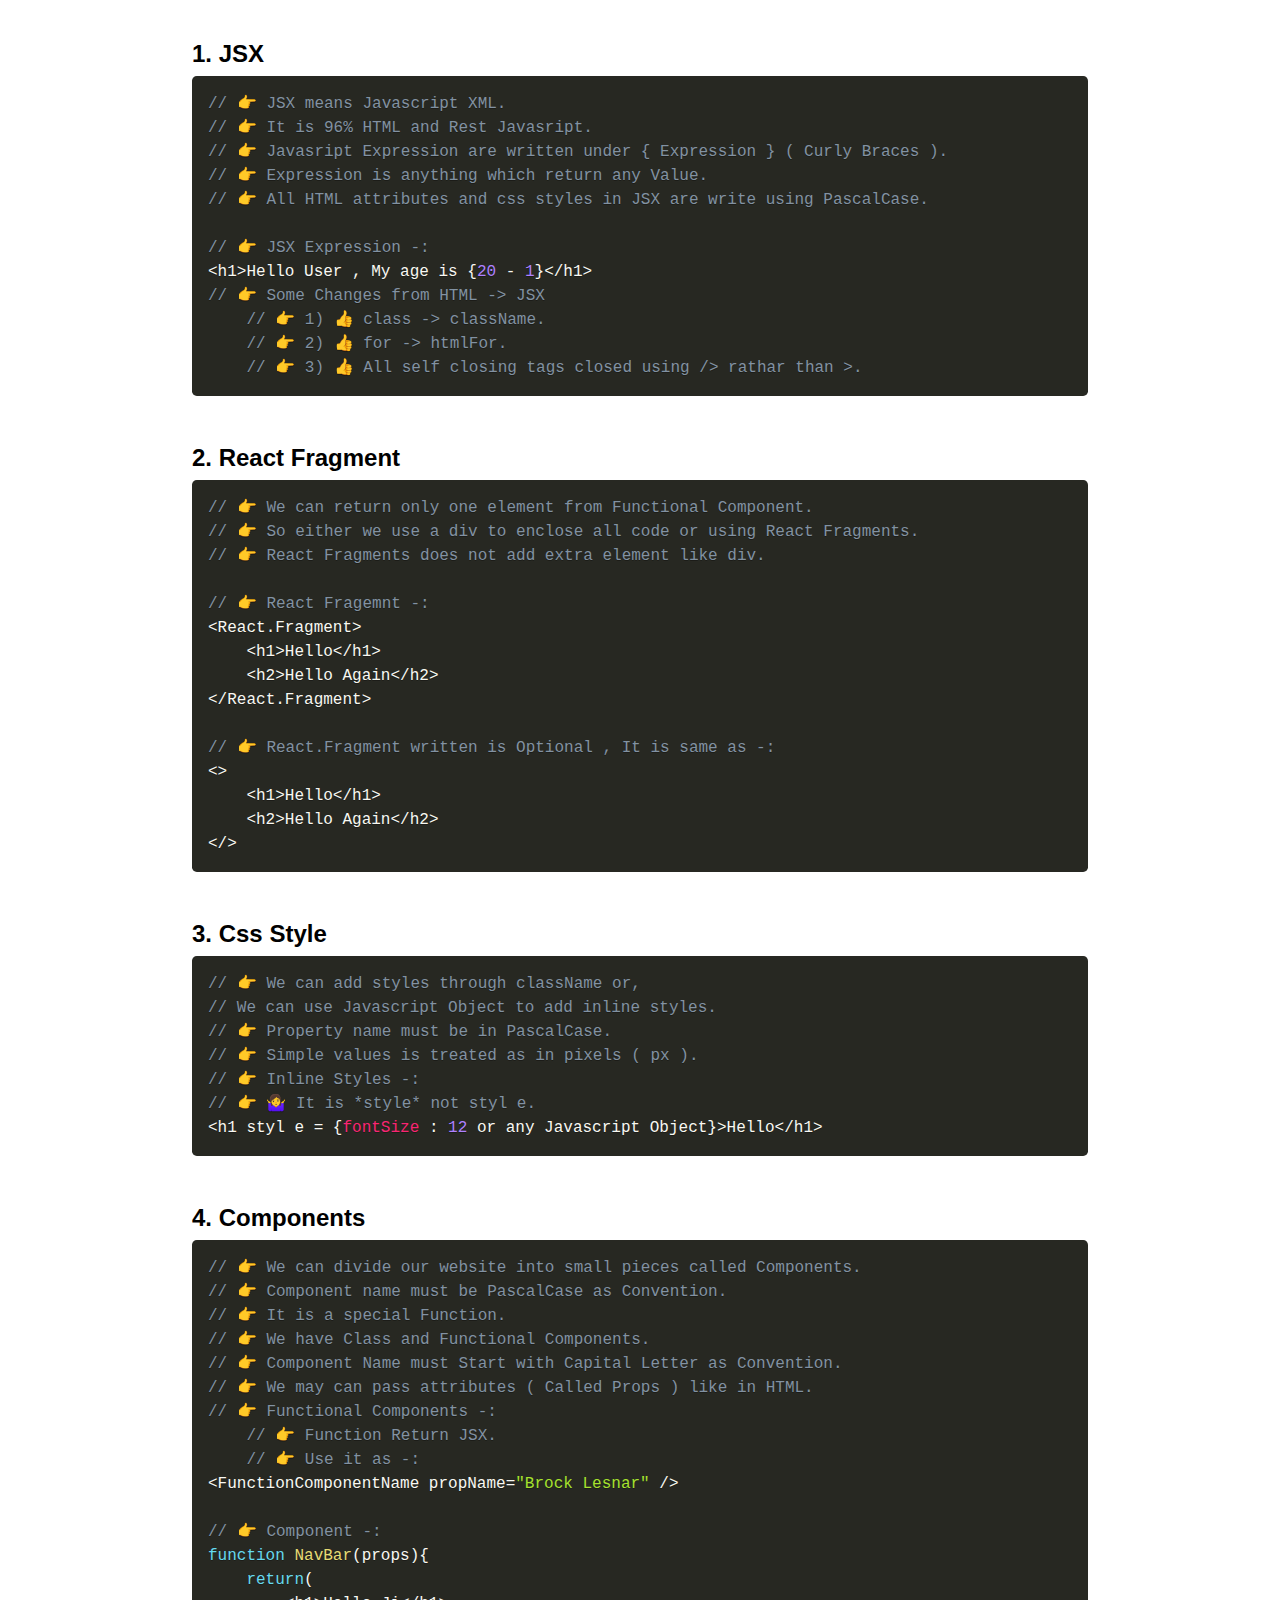
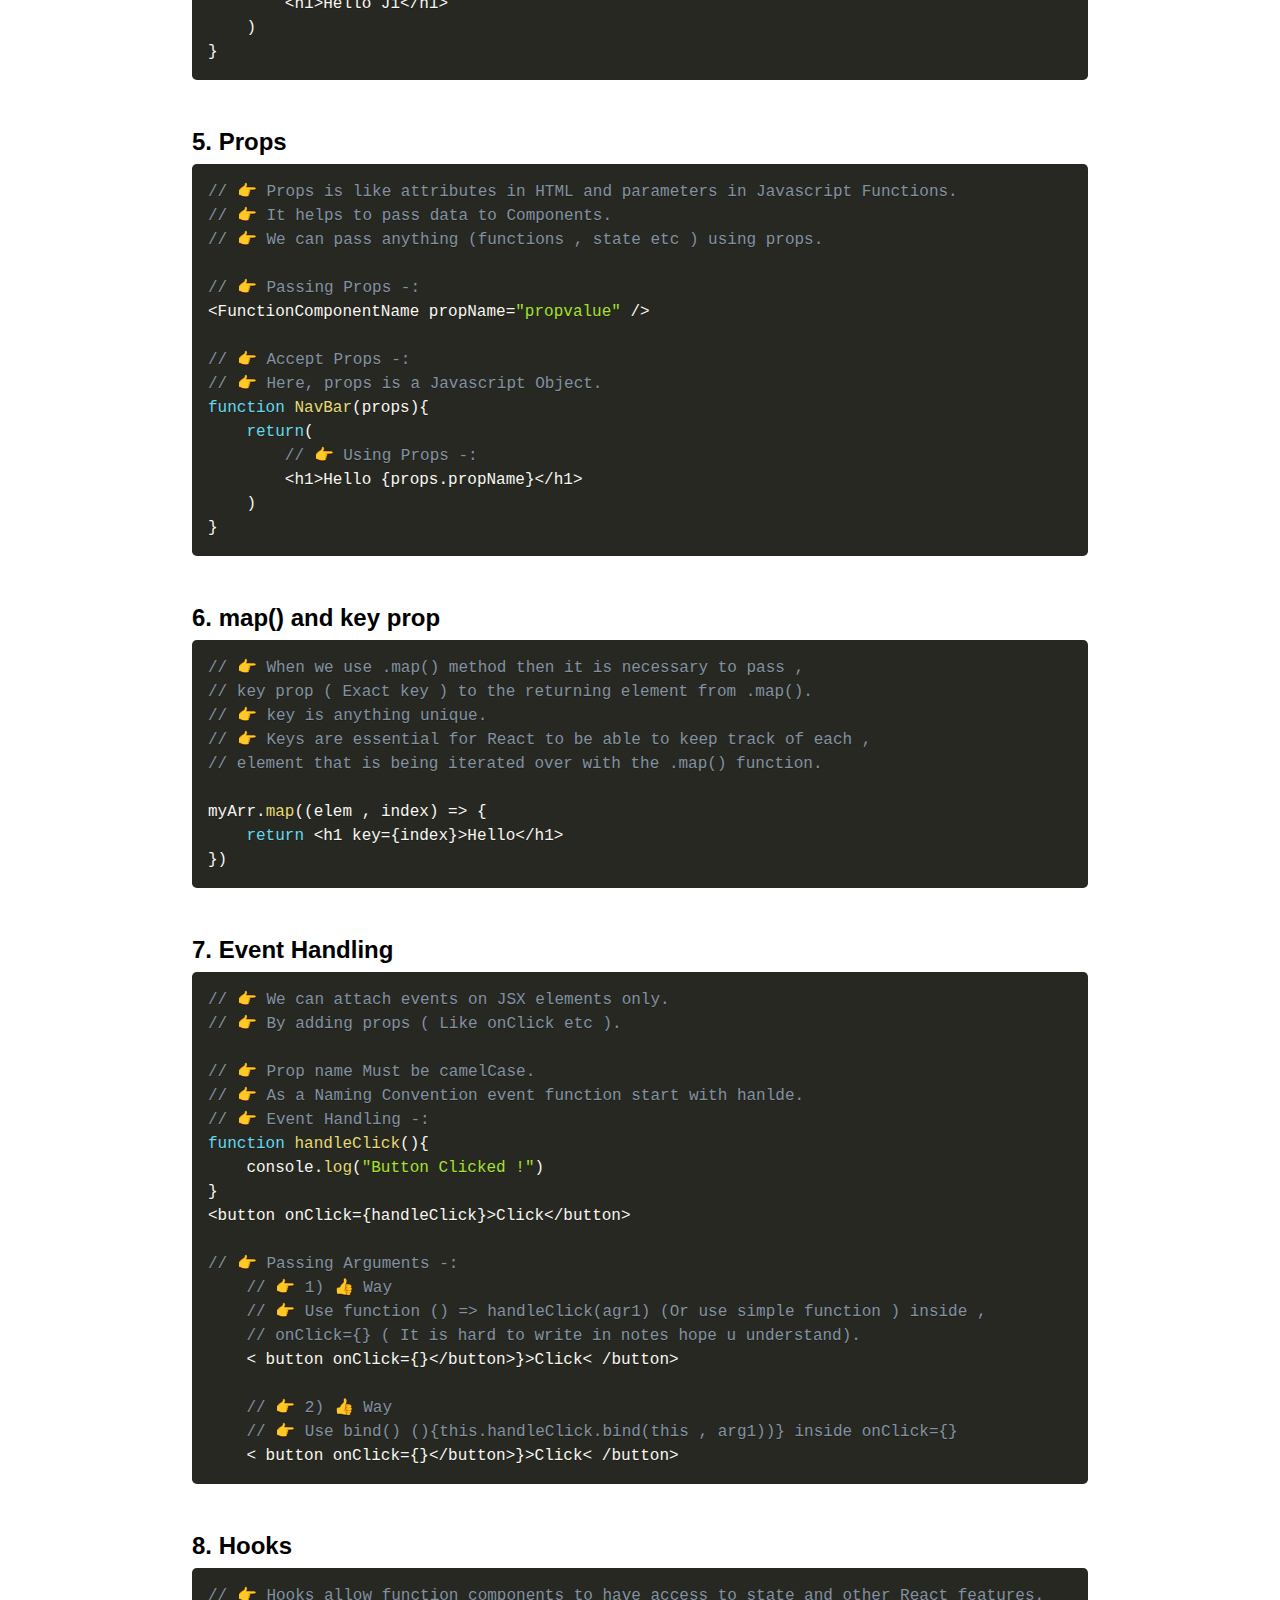
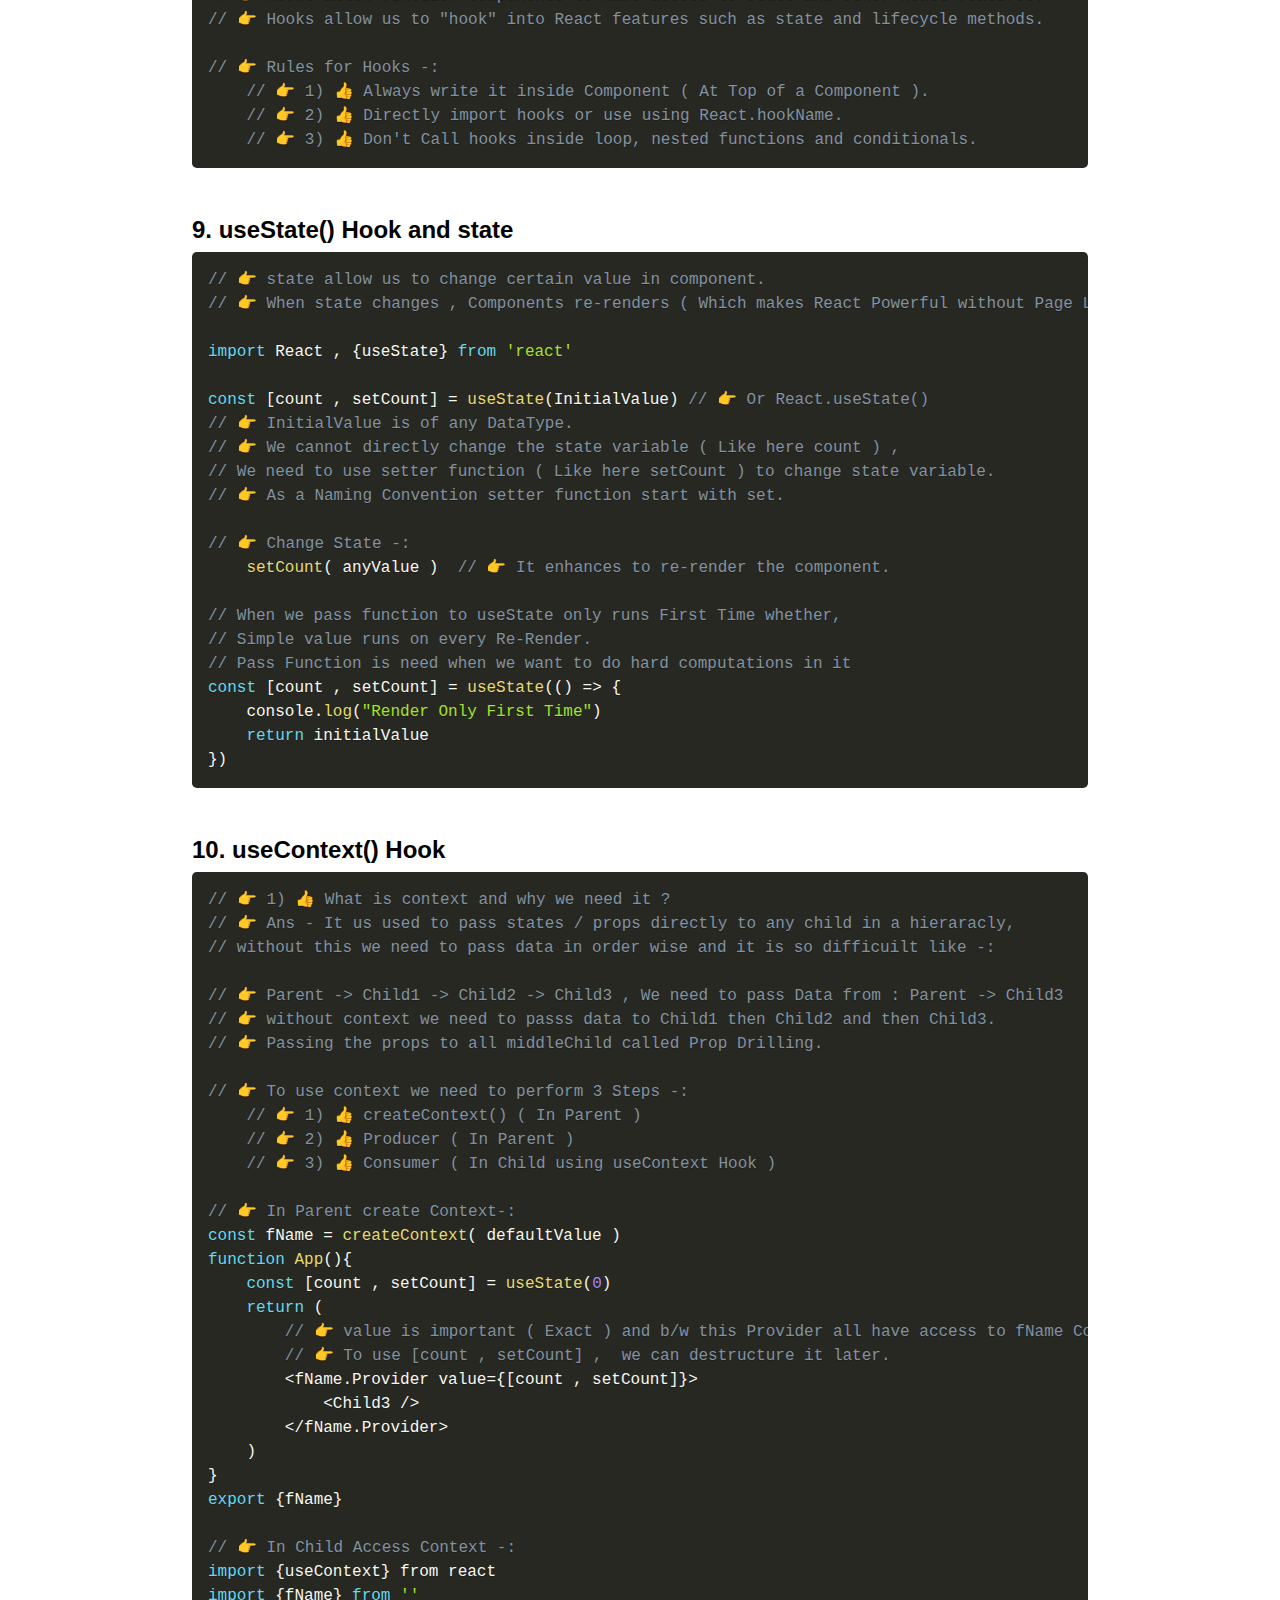
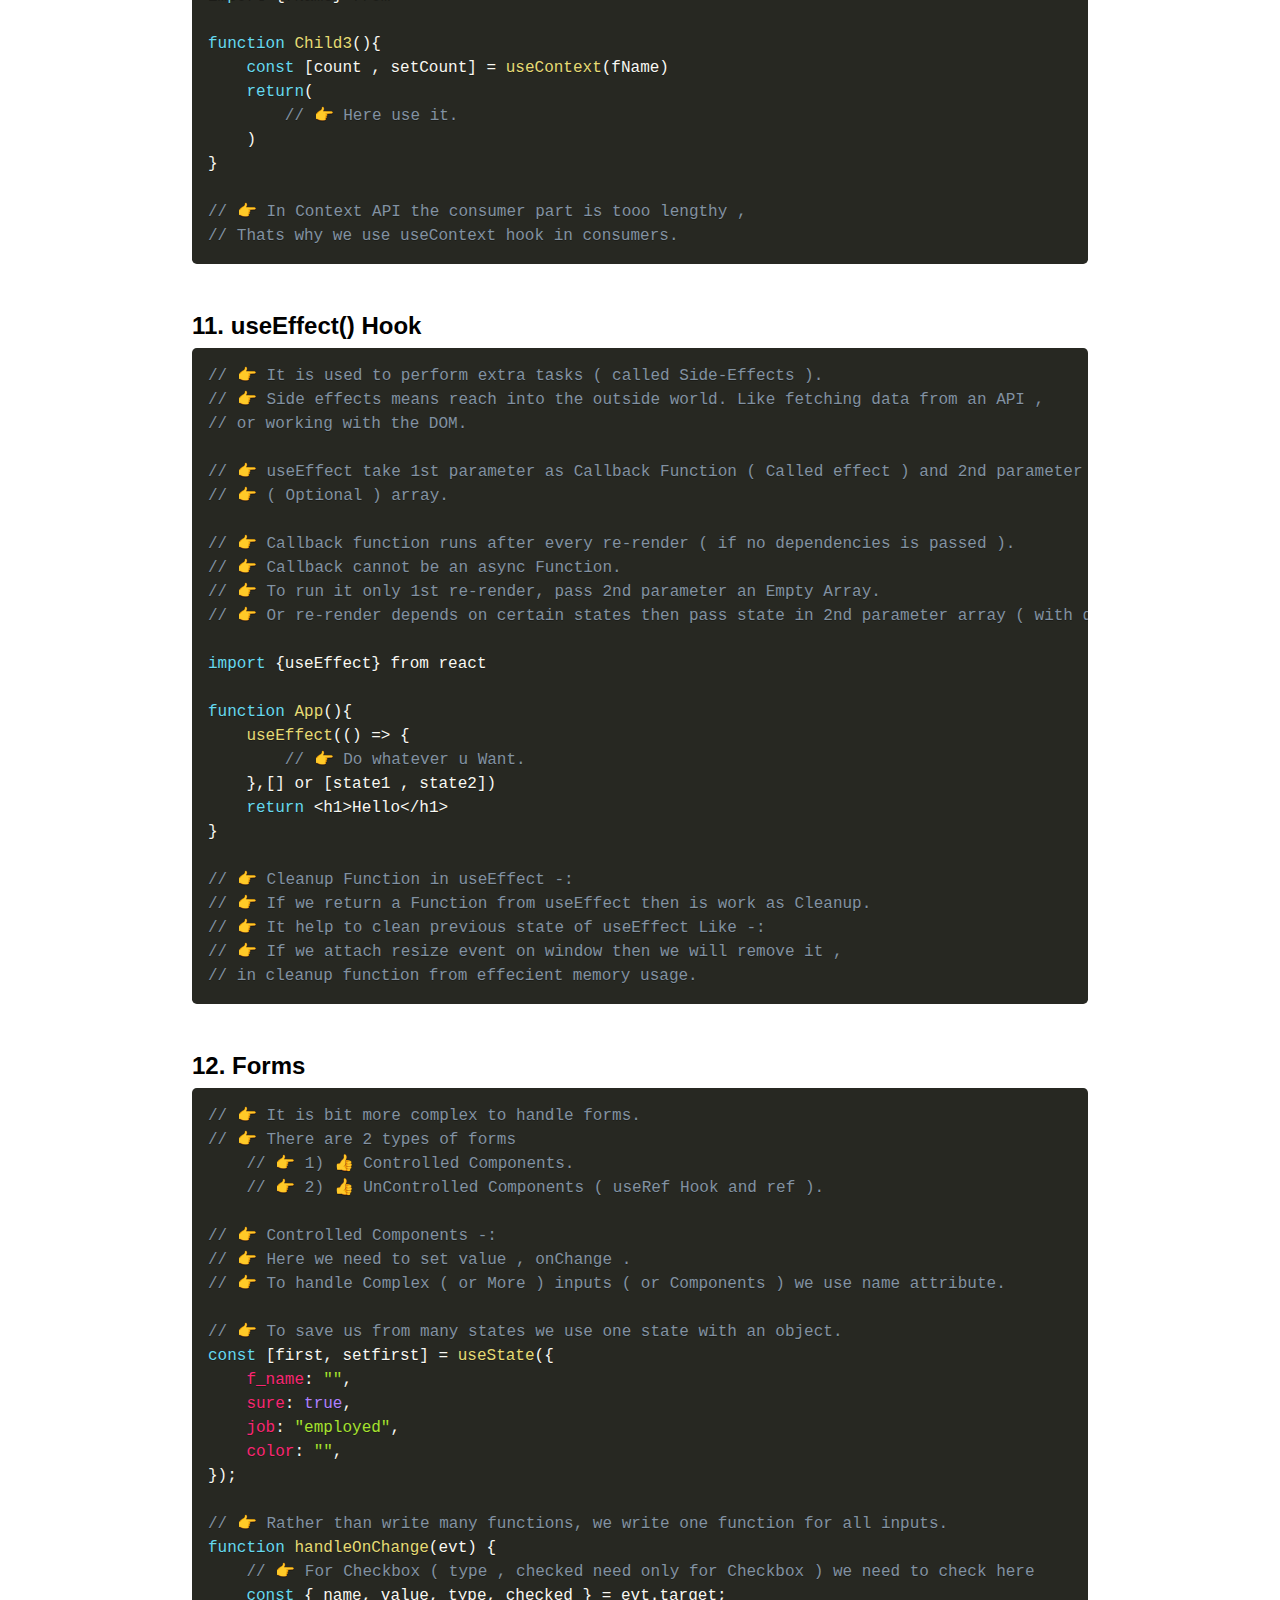
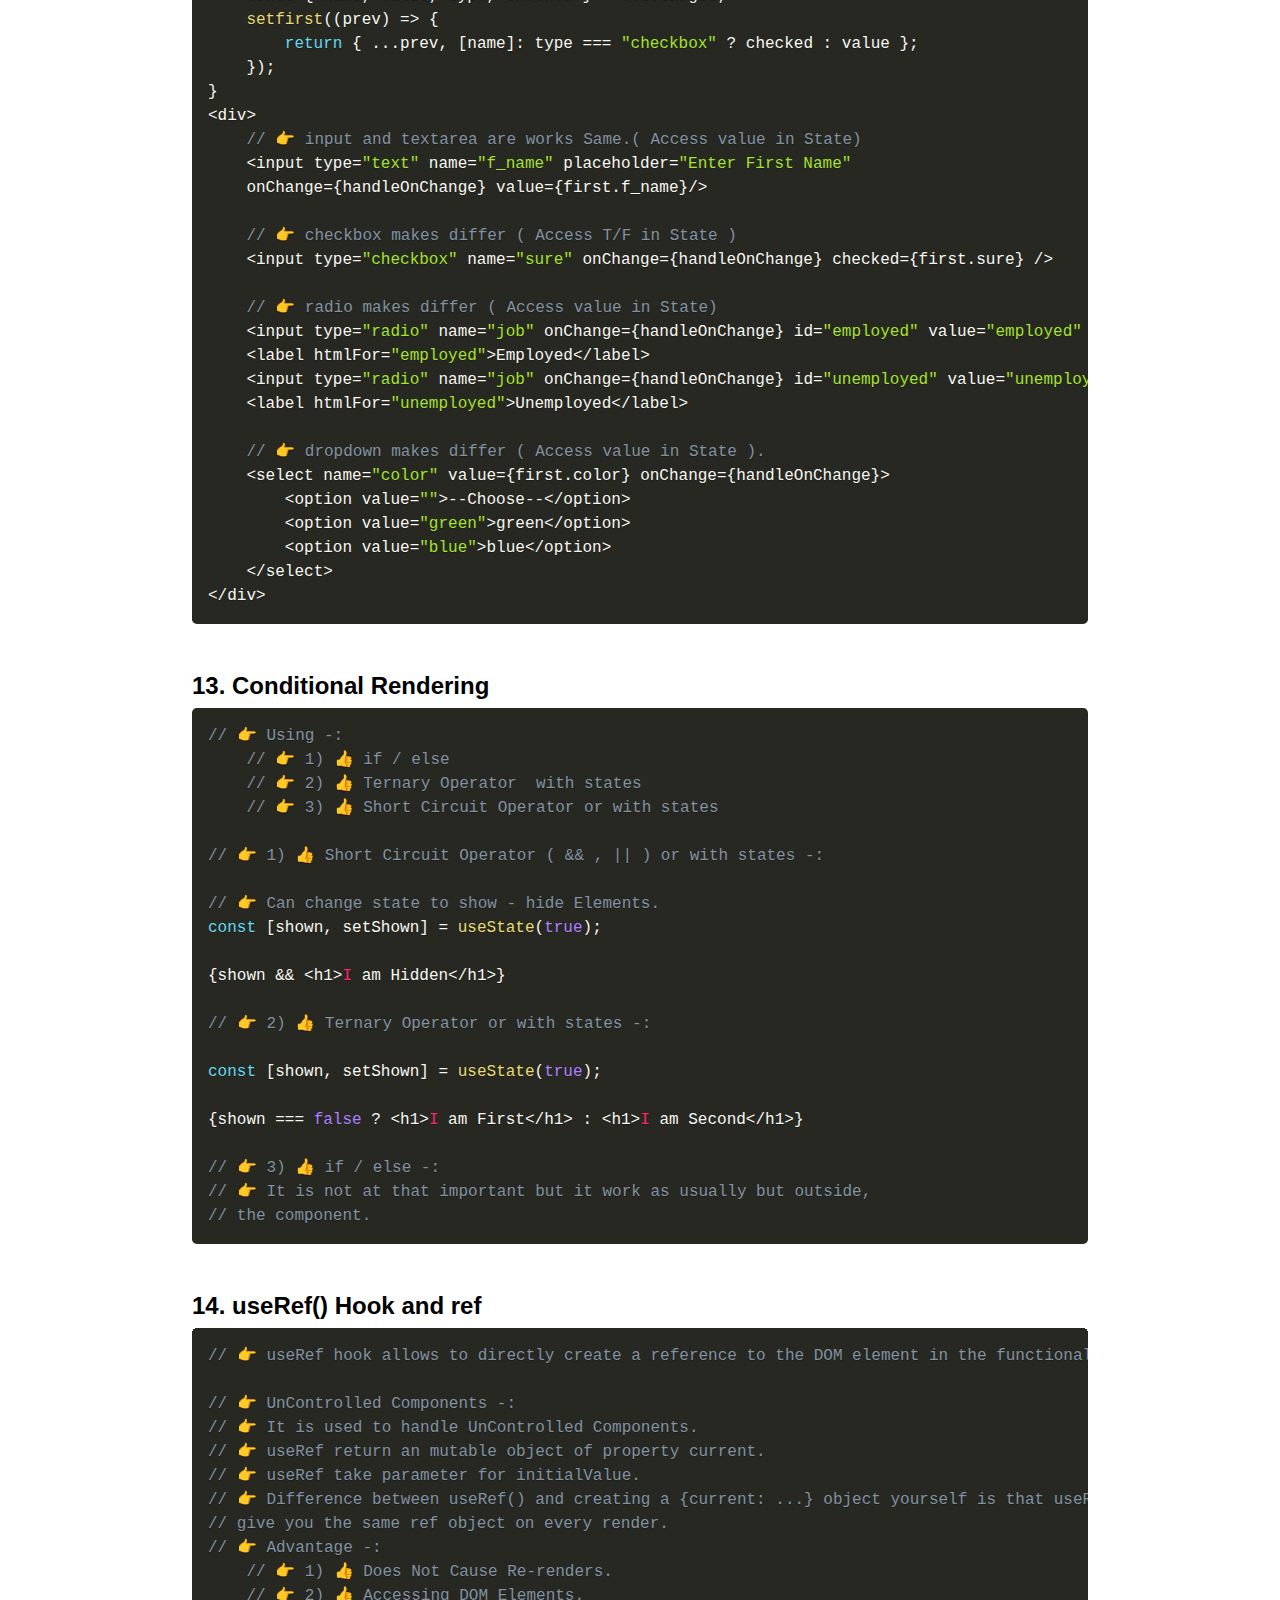
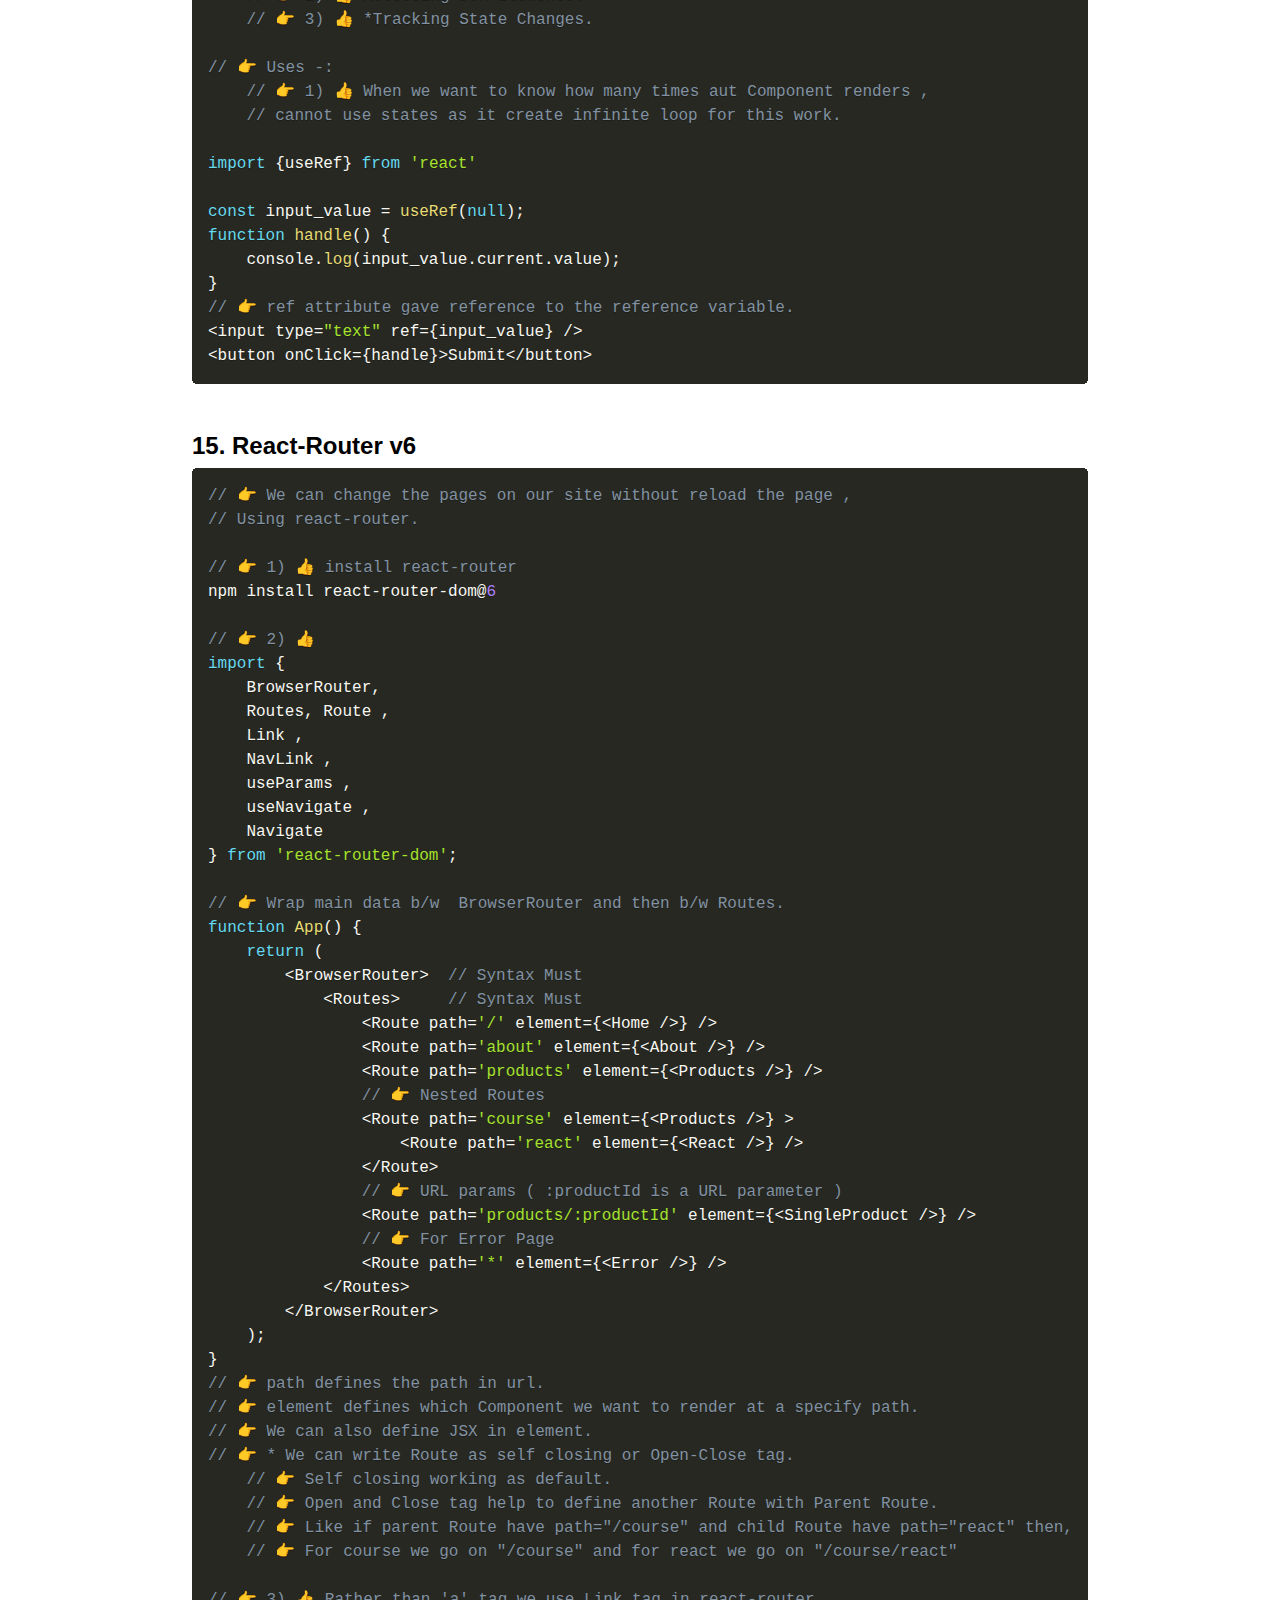
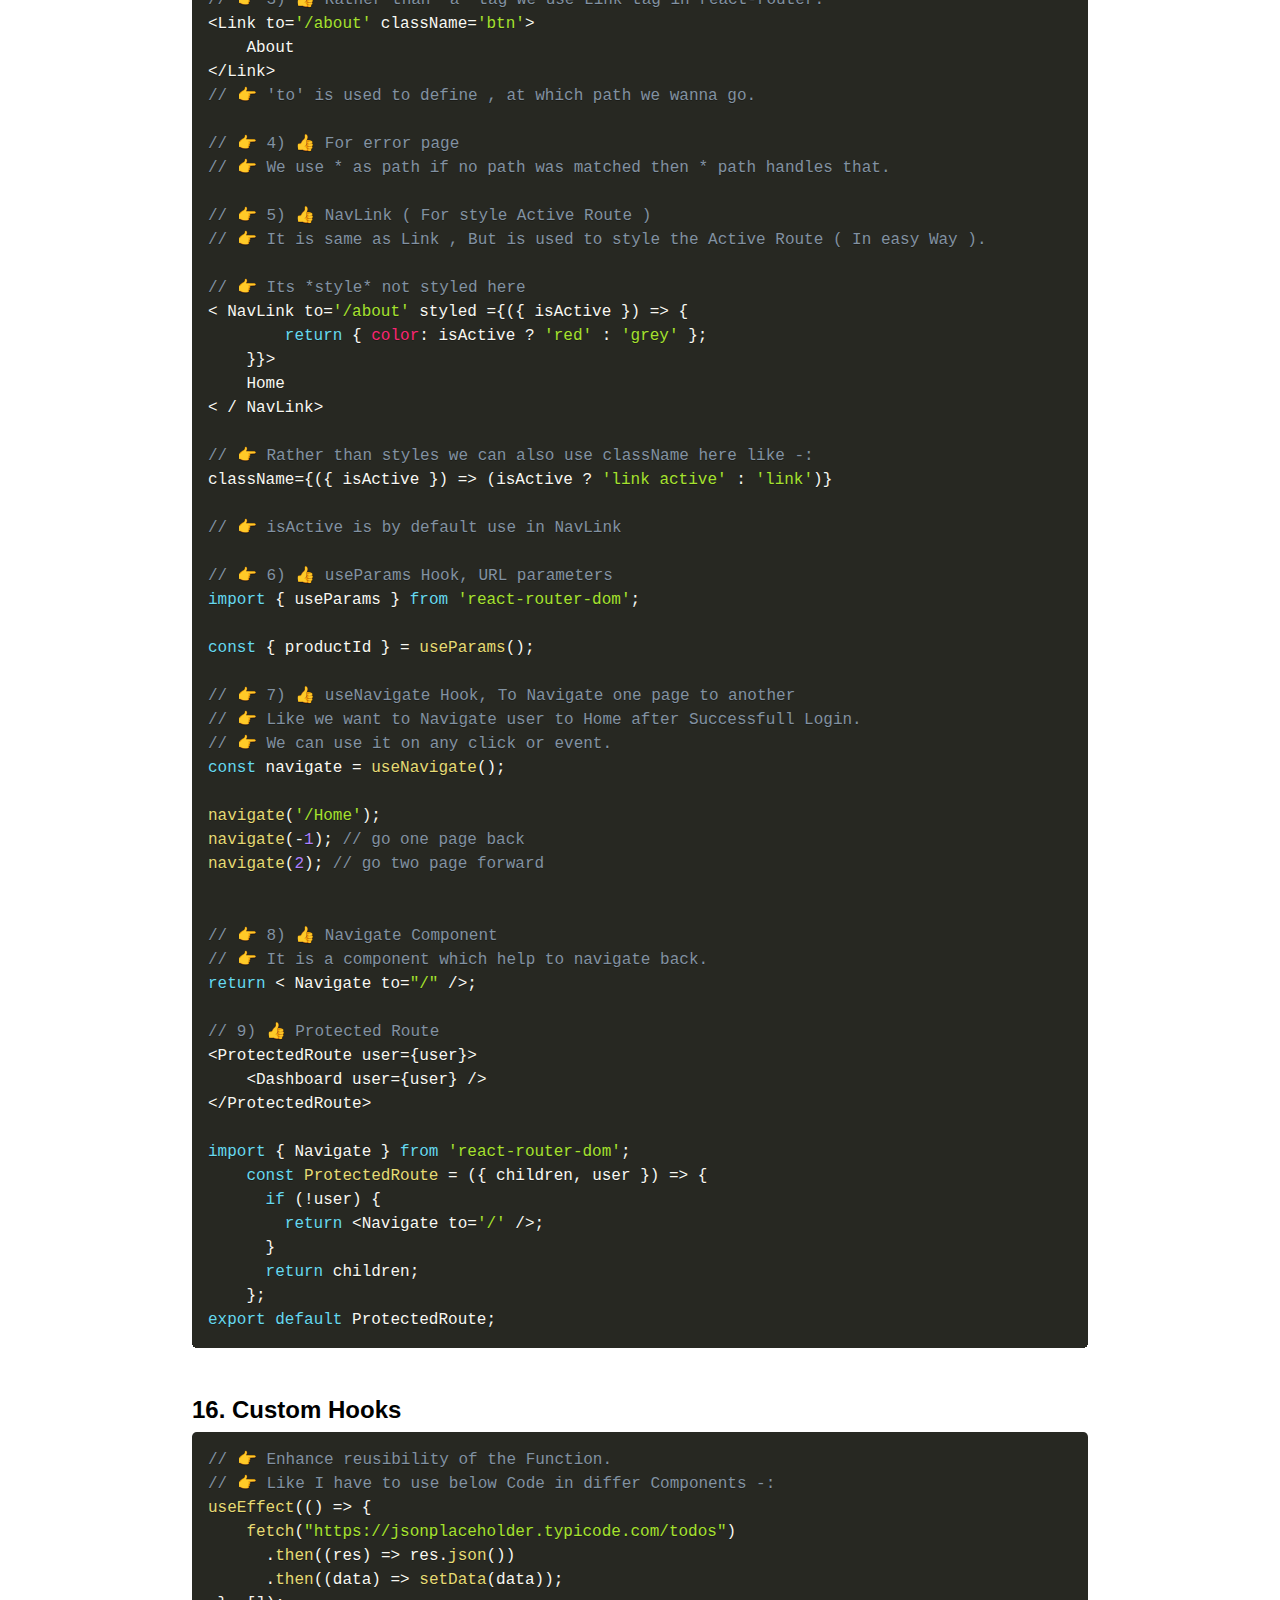
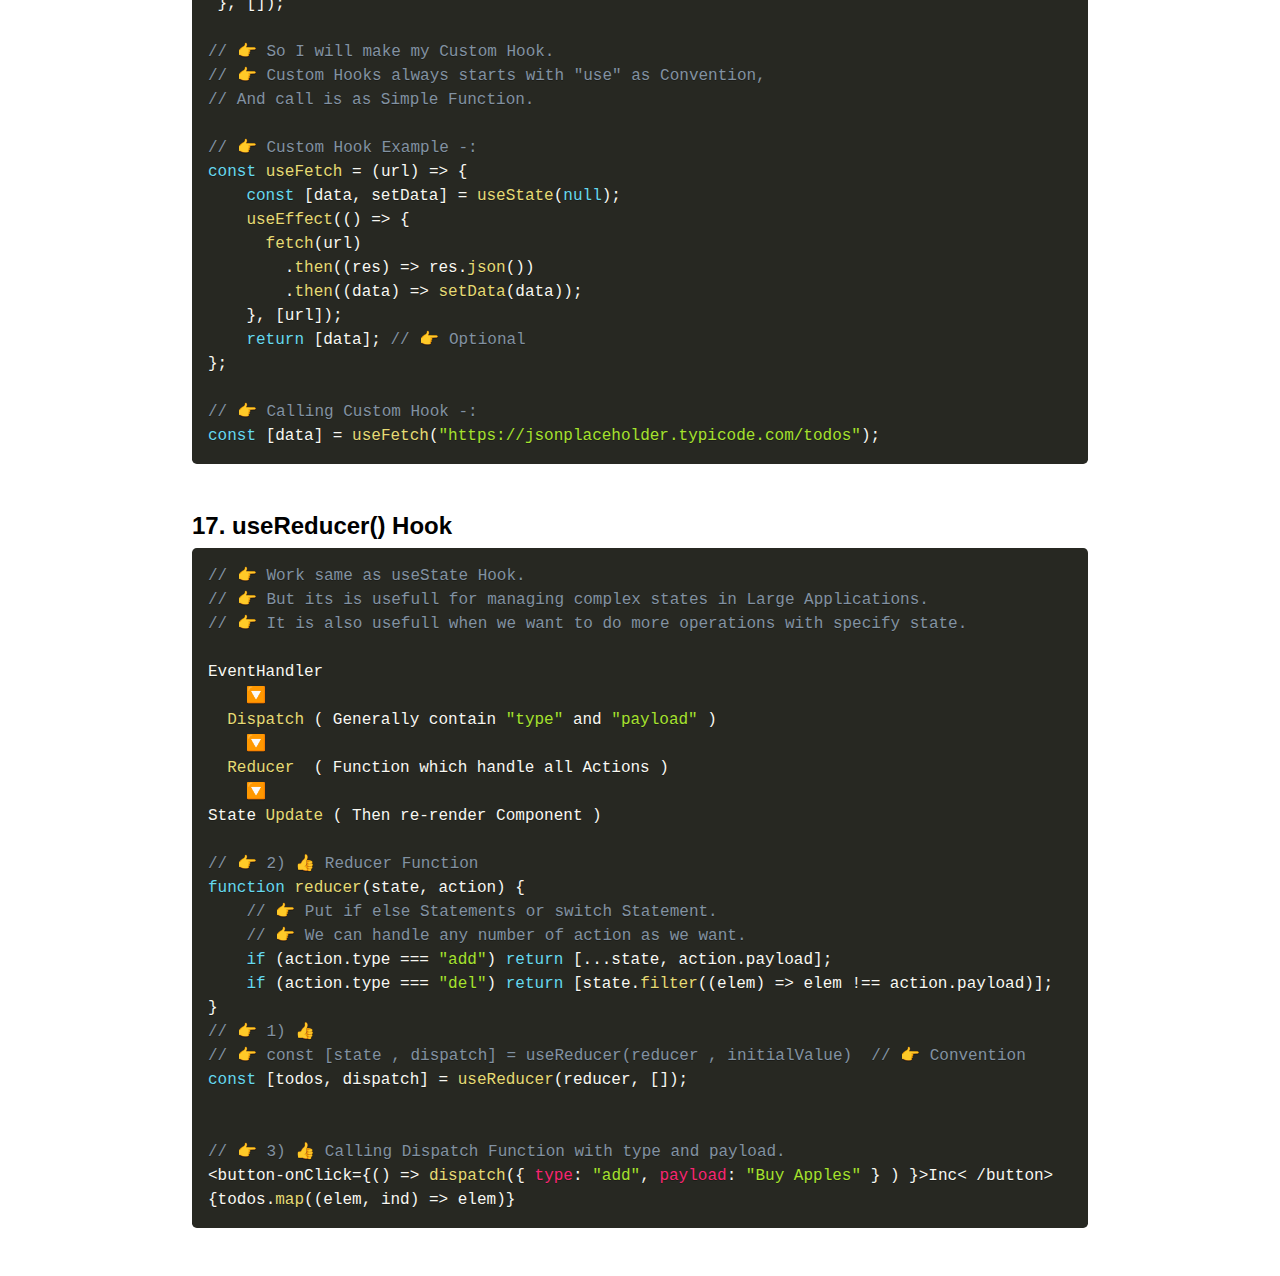
<file: index.html>
<!DOCTYPE html>
<html lang="en">
  <head>
    <meta charset="UTF-8" />
    <meta http-equiv="X-UA-Compatible" content="IE=edge" />
    <meta name="viewport" content="width=device-width, initial-scale=1.0" />
    <title>React Notes</title>
    <link rel="stylesheet" href="prism.css" />
    <link rel="stylesheet" href="style.css" />
    <script defer src="prism.js"></script>
    <script defer src="app.js"></script>
  </head>
  <body>
    <ol>
      <li>
        <h2><span class="serialNumber">ddddddddddd</span> JSX</h2>
        <pre><code class="language-js">// 👉 JSX means Javascript XML.
// 👉 It is 96% HTML and Rest Javasript.
// 👉 Javasript Expression are written under { Expression } ( Curly Braces ). 
// 👉 Expression is anything which return any Value.
// 👉 All HTML attributes and css styles in JSX are write using PascalCase. 

// 👉 JSX Expression -: 
<xmp><h1>Hello User , My age is {20 - 1}</h1></xmp>
// 👉 Some Changes from HTML -> JSX
    // 👉 1) 👍 class -> className.
    // 👉 2) 👍 for -> htmlFor.
    // 👉 3) 👍 All self closing tags closed using /> rathar than >.
</code></pre>
      </li>

      <li>
        <h2><span class="serialNumber"></span> React Fragment</h2>
        <pre><code class="language-js">// 👉 We can return only one element from Functional Component.
// 👉 So either we use a div to enclose all code or using React Fragments.
// 👉 React Fragments does not add extra element like div.

// 👉 React Fragemnt -:
<xmp><React.Fragment>
    <h1>Hello</h1>
    <h2>Hello Again</h2> 
</React.Fragment></xmp>

// 👉 React.Fragment written is Optional , It is same as -: 
<xmp><>
    <h1>Hello</h1>
    <h2>Hello Again</h2> 
</></xmp></code></pre>
      </li>

      <li>
        <h2><span class="serialNumber"></span> Css Style</h2>
        <pre><code class="language-js">// 👉 We can add styles through className or,
// We can use Javascript Object to add inline styles.
// 👉 Property name must be in PascalCase.
// 👉 Simple values is treated as in pixels ( px ).
// 👉 Inline Styles -:
// 👉 🤷‍♀️ It is *style* not styl e.
<xmp><h1 styl e = {fontSize : 12 or any Javascript Object}>Hello</h1></xmp></code></pre>
      </li>

      <li>
        <h2><span class="serialNumber"></span> Components</h2>
        <pre><code class="language-js">// 👉 We can divide our website into small pieces called Components.
// 👉 Component name must be PascalCase as Convention.
// 👉 It is a special Function.
// 👉 We have Class and Functional Components.
// 👉 Component Name must Start with Capital Letter as Convention.
// 👉 We may can pass attributes ( Called Props ) like in HTML.
// 👉 Functional Components -: 
    // 👉 Function Return JSX.
    // 👉 Use it as -:
<xmp><FunctionComponentName propName="Brock Lesnar" /></xmp>

// 👉 Component -:
<xmp>function NavBar(props){
    return(
        <h1>Hello Ji</h1>
    )
}</xmp>
</code></pre>
      </li>

      <li>
        <h2><span class="serialNumber"></span> Props</h2>
        <pre><code class="language-js">// 👉 Props is like attributes in HTML and parameters in Javascript Functions.
// 👉 It helps to pass data to Components.
// 👉 We can pass anything (functions , state etc ) using props.

// 👉 Passing Props -:
<xmp><FunctionComponentName propName="propvalue" /></xmp>

// 👉 Accept Props -:
// 👉 Here, props is a Javascript Object.
<xmp>function NavBar(props){
    return(
        // 👉 Using Props -: 
        <h1>Hello {props.propName}</h1>
    )
}</xmp></code></pre>
      </li>

      <li>
        <h2><span class="serialNumber"></span> map() and key prop</h2>
        <pre><code class="language-js">// 👉 When we use .map() method then it is necessary to pass ,
// key prop ( Exact key ) to the returning element from .map().
// 👉 key is anything unique. 
// 👉 Keys are essential for React to be able to keep track of each ,
// element that is being iterated over with the .map() function.

<xmp>myArr.map((elem , index) => {
    return <h1 key={index}>Hello</h1>
})</xmp></code></pre>
      </li>

      <li>
        <h2><span class="serialNumber"></span> Event Handling</h2>
        <pre><code class="language-js">// 👉 We can attach events on JSX elements only.
// 👉 By adding props ( Like onClick etc ).

// 👉 Prop name Must be camelCase.
// 👉 As a Naming Convention event function start with hanlde.
// 👉 Event Handling -: 
function handleClick(){
    console.log("Button Clicked !")
}
<xmp><button onClick={handleClick}>Click</button></xmp>

// 👉 Passing Arguments -:
    // 👉 1) 👍 Way
    // 👉 Use function () => handleClick(agr1) (Or use simple function ) inside ,
    // onClick={} ( It is hard to write in notes hope u understand).
    <xmp>< button onClick={}</button>}>Click< /button></xmp>

    // 👉 2) 👍 Way
    // 👉 Use bind() (){this.handleClick.bind(this , arg1))} inside onClick={}
    <xmp>< button onClick={}</button>}>Click< /button></xmp>
</code></pre>
      </li>


      <li>
        <h2><span class="serialNumber"></span>Hooks</h2>
        <pre><code class="language-js">// 👉 Hooks allow function components to have access to state and other React features.
// 👉 Hooks allow us to "hook" into React features such as state and lifecycle methods.

// 👉 Rules for Hooks -: 
    // 👉 1) 👍 Always write it inside Component ( At Top of a Component ).
    // 👉 2) 👍 Directly import hooks or use using React.hookName.
    // 👉 3) 👍 Don't Call hooks inside loop, nested functions and conditionals.</code></pre>
      </li>

      <li>
        <h2><span class="serialNumber"></span> useState() Hook and state</h2>
        <pre><code class="language-js">// 👉 state allow us to change certain value in component.
// 👉 When state changes , Components re-renders ( Which makes React Powerful without Page Loads ).

import React , {useState} from 'react'

const [count , setCount] = useState(InitialValue) // 👉 Or React.useState()
// 👉 InitialValue is of any DataType.
// 👉 We cannot directly change the state variable ( Like here count ) ,
// We need to use setter function ( Like here setCount ) to change state variable.
// 👉 As a Naming Convention setter function start with set. 

// 👉 Change State -:
    setCount( anyValue )  // 👉 It enhances to re-render the component.

// When we pass function to useState only runs First Time whether,
// Simple value runs on every Re-Render.
// Pass Function is need when we want to do hard computations in it
const [count , setCount] = useState(() => {
    console.log("Render Only First Time")
    return initialValue
})</code></pre>
      </li>

      <li>
        <h2><span class="serialNumber"></span> useContext() Hook</h2>
        <pre><code class="language-js">// 👉 1) 👍 What is context and why we need it ?
// 👉 Ans - It us used to pass states / props directly to any child in a hieraracly, 
// without this we need to pass data in order wise and it is so difficuilt like -:

// 👉 Parent -> Child1 -> Child2 -> Child3 , We need to pass Data from : Parent -> Child3 
// 👉 without context we need to passs data to Child1 then Child2 and then Child3.
// 👉 Passing the props to all middleChild called Prop Drilling.

// 👉 To use context we need to perform 3 Steps -:
    // 👉 1) 👍 createContext() ( In Parent )
    // 👉 2) 👍 Producer ( In Parent )
    // 👉 3) 👍 Consumer ( In Child using useContext Hook )

// 👉 In Parent create Context-:
const fName = createContext( defaultValue )
function App(){
    const [count , setCount] = useState(0)
    return (
        // 👉 value is important ( Exact ) and b/w this Provider all have access to fName Context.
        // 👉 To use [count , setCount] ,  we can destructure it later.
        <xmp><fName.Provider value={[count , setCount]}>
            <Child3 />
        </fName.Provider></xmp>
    )
}
export {fName}
    
// 👉 In Child Access Context -:
import {useContext} from react
import {fName} from ''

function Child3(){
    const [count , setCount] = useContext(fName)
    return(
        // 👉 Here use it.
    )
}

// 👉 In Context API the consumer part is tooo lengthy ,
// Thats why we use useContext hook in consumers.
</code></pre>
      </li>

      <li>
        <h2><span class="serialNumber"></span> useEffect() Hook</h2>
        <pre><code class="language-js">// 👉 It is used to perform extra tasks ( called Side-Effects ).
// 👉 Side effects means reach into the outside world. Like fetching data from an API ,
// or working with the DOM.

// 👉 useEffect take 1st parameter as Callback Function ( Called effect ) and 2nd parameter 
// 👉 ( Optional ) array.

// 👉 Callback function runs after every re-render ( if no dependencies is passed ).
// 👉 Callback cannot be an async Function.
// 👉 To run it only 1st re-render, pass 2nd parameter an Empty Array.
// 👉 Or re-render depends on certain states then pass state in 2nd parameter array ( with dependencies list ) .

import {useEffect} from react

function App(){
    useEffect(() => {
        // 👉 Do whatever u Want.
    },[] or [state1 , state2])
    return <xmp><h1>Hello</h1></xmp>
}

// 👉 Cleanup Function in useEffect -: 
// 👉 If we return a Function from useEffect then is work as Cleanup.
// 👉 It help to clean previous state of useEffect Like -:
// 👉 If we attach resize event on window then we will remove it ,
// in cleanup function from effecient memory usage.</code></pre>
      </li>

      <li>
        <h2><span class="serialNumber"></span>Forms</h2>
        <pre><code class="language-js">// 👉 It is bit more complex to handle forms.
// 👉 There are 2 types of forms
    // 👉 1) 👍 Controlled Components.
    // 👉 2) 👍 UnControlled Components ( useRef Hook and ref ).

// 👉 Controlled Components -:
// 👉 Here we need to set value , onChange .
// 👉 To handle Complex ( or More ) inputs ( or Components ) we use name attribute.

// 👉 To save us from many states we use one state with an object.
const [first, setfirst] = useState({
    f_name: "",
    sure: true,
    job: "employed",
    color: "",
});

// 👉 Rather than write many functions, we write one function for all inputs.
function handleOnChange(evt) {
    // 👉 For Checkbox ( type , checked need only for Checkbox ) we need to check here
    const { name, value, type, checked } = evt.target;
    setfirst((prev) => {
        return { ...prev, [name]: type === "checkbox" ? checked : value };
    });
}
<xmp><div>
    // 👉 input and textarea are works Same.( Access value in State)
    <input type="text" name="f_name" placeholder="Enter First Name" 
    onChange={handleOnChange} value={first.f_name}/>

    // 👉 checkbox makes differ ( Access T/F in State )
    <input type="checkbox" name="sure" onChange={handleOnChange} checked={first.sure} />

    // 👉 radio makes differ ( Access value in State)
    <input type="radio" name="job" onChange={handleOnChange} id="employed" value="employed" />
    <label htmlFor="employed">Employed</label>
    <input type="radio" name="job" onChange={handleOnChange} id="unemployed" value="unemployed" />
    <label htmlFor="unemployed">Unemployed</label>

    // 👉 dropdown makes differ ( Access value in State ).
    <select name="color" value={first.color} onChange={handleOnChange}>
        <option value="">--Choose--</option>
        <option value="green">green</option>
        <option value="blue">blue</option>
    </select>
</div></xmp></code></pre>
      </li>

      <li>
        <h2><span class="serialNumber"></span>Conditional Rendering</h2>
        <pre><code class="language-js">// 👉 Using -:
    // 👉 1) 👍 if / else 
    // 👉 2) 👍 Ternary Operator  with states
    // 👉 3) 👍 Short Circuit Operator or with states

// 👉 1) 👍 Short Circuit Operator ( && , || ) or with states -:

// 👉 Can change state to show - hide Elements.
const [shown, setShown] = useState(true);

<xmp>{shown && <h1>I am Hidden</h1>}</xmp>

// 👉 2) 👍 Ternary Operator or with states -: 

const [shown, setShown] = useState(true);

<xmp>{shown === false ? <h1>I am First</h1> : <h1>I am Second</h1>}</xmp>

// 👉 3) 👍 if / else -: 
// 👉 It is not at that important but it work as usually but outside,
// the component.
</code></pre>
      </li>
      
      <li>
        <h2><span class="serialNumber"></span>useRef() Hook and ref</h2>
        <pre><code class="language-js">// 👉 useRef hook allows to directly create a reference to the DOM element in the functional component. 

// 👉 UnControlled Components -:
// 👉 It is used to handle UnControlled Components.
// 👉 useRef return an mutable object of property current.
// 👉 useRef take parameter for initialValue.
// 👉 Difference between useRef() and creating a {current: ...} object yourself is that useRef will,
// give you the same ref object on every render.
// 👉 Advantage -:
    // 👉 1) 👍 Does Not Cause Re-renders.
    // 👉 2) 👍 Accessing DOM Elements.
    // 👉 3) 👍 *Tracking State Changes.

// 👉 Uses -: 
    // 👉 1) 👍 When we want to know how many times aut Component renders ,
    // cannot use states as it create infinite loop for this work.

import {useRef} from 'react'

const input_value = useRef(null);
function handle() {
    console.log(input_value.current.value);
}
// 👉 ref attribute gave reference to the reference variable.
<xmp><input type="text" ref={input_value} />
<button onClick={handle}>Submit</button></xmp></code></pre>
      </li>

      <li>
        <h2><span class="serialNumber"></span>React-Router v6</h2>
        <pre><code class="language-js">// 👉 We can change the pages on our site without reload the page ,
// Using react-router.

// 👉 1) 👍 install react-router
<xmp>npm install react-router-dom@6</xmp>

// 👉 2) 👍
import { 
    BrowserRouter, 
    Routes, Route , 
    Link , 
    NavLink , 
    useParams , 
    useNavigate ,
    Navigate
} from 'react-router-dom';

// 👉 Wrap main data b/w  BrowserRouter and then b/w Routes.
<xmp>function App() {
    return (
        <BrowserRouter>  // Syntax Must
            <Routes>     // Syntax Must
                <Route path='/' element={<Home />} />
                <Route path='about' element={<About />} />
                <Route path='products' element={<Products />} />
                // 👉 Nested Routes
                <Route path='course' element={<Products />} > 
                    <Route path='react' element={<React />} />
                </Route>
                // 👉 URL params ( :productId is a URL parameter )
                <Route path='products/:productId' element={<SingleProduct />} />
                // 👉 For Error Page
                <Route path='*' element={<Error />} />
            </Routes>
        </BrowserRouter>
    );
}</xmp>
// 👉 path defines the path in url.
// 👉 element defines which Component we want to render at a specify path.
// 👉 We can also define JSX in element.
// 👉 * We can write Route as self closing or Open-Close tag.
    // 👉 Self closing working as default.
    // 👉 Open and Close tag help to define another Route with Parent Route.
    // 👉 Like if parent Route have path="/course" and child Route have path="react" then,
    // 👉 For course we go on "/course" and for react we go on "/course/react"

// 👉 3) 👍 Rather than 'a' tag we use Link tag in react-router.
<xmp><Link to='/about' className='btn'>
    About
</Link></xmp>
// 👉 'to' is used to define , at which path we wanna go.

// 👉 4) 👍 For error page
// 👉 We use * as path if no path was matched then * path handles that.

// 👉 5) 👍 NavLink ( For style Active Route )
// 👉 It is same as Link , But is used to style the Active Route ( In easy Way ).

// 👉 Its *style* not styled here 
< NavLink to='/about' styled ={({ isActive }) => {
        return { color: isActive ? 'red' : 'grey' };
    }}>
    Home
< / NavLink>

// 👉 Rather than styles we can also use className here like -:
className={({ isActive }) => (isActive ? 'link active' : 'link')}

// 👉 isActive is by default use in NavLink

// 👉 6) 👍 useParams Hook, URL parameters 
import { useParams } from 'react-router-dom';

const { productId } = useParams();

// 👉 7) 👍 useNavigate Hook, To Navigate one page to another
// 👉 Like we want to Navigate user to Home after Successfull Login.
// 👉 We can use it on any click or event.
const navigate = useNavigate();

navigate('/Home');
navigate(-1); // go one page back
navigate(2); // go two page forward


// 👉 8) 👍 Navigate Component 
// 👉 It is a component which help to navigate back.
return < Navigate to="/" />;

// 9) 👍 Protected Route
<xmp><ProtectedRoute user={user}>
    <Dashboard user={user} />
</ProtectedRoute></xmp>

<xmp>import { Navigate } from 'react-router-dom';
    const ProtectedRoute = ({ children, user }) => {
      if (!user) {
        return <Navigate to='/' />;
      }
      return children;
    };
export default ProtectedRoute;</xmp>
</code></pre>
      </li>


      <li>
        <h2><span class="serialNumber"></span>Custom Hooks</h2>
        <pre><code class="language-js">// 👉 Enhance reusibility of the Function.
// 👉 Like I have to use below Code in differ Components -: 
useEffect(() => {
    fetch("https://jsonplaceholder.typicode.com/todos")
      .then((res) => res.json())
      .then((data) => setData(data));
 }, []);

// 👉 So I will make my Custom Hook.
// 👉 Custom Hooks always starts with "use" as Convention,
// And call is as Simple Function.

// 👉 Custom Hook Example -: 
const useFetch = (url) => {
    const [data, setData] = useState(null);
    useEffect(() => {
      fetch(url)
        .then((res) => res.json())
        .then((data) => setData(data));
    }, [url]);
    return [data]; // 👉 Optional
};

// 👉 Calling Custom Hook -: 
const [data] = useFetch("https://jsonplaceholder.typicode.com/todos");
</code></pre>
      </li>


      <li>
        <h2><span class="serialNumber"></span>useReducer() Hook</h2>
        <pre><code class="language-js">// 👉 Work same as useState Hook.
// 👉 But its is usefull for managing complex states in Large Applications.
// 👉 It is also usefull when we want to do more operations with specify state.

EventHandler 
    🔽
  Dispatch ( Generally contain "type" and "payload" )
    🔽
  Reducer  ( Function which handle all Actions )
    🔽
State Update ( Then re-render Component )

// 👉 2) 👍 Reducer Function
function reducer(state, action) {
    // 👉 Put if else Statements or switch Statement.
    // 👉 We can handle any number of action as we want.
    if (action.type === "add") return [...state, action.payload];
    if (action.type === "del") return [state.filter((elem) => elem !== action.payload)];
}
// 👉 1) 👍 
// 👉 const [state , dispatch] = useReducer(reducer , initialValue)  // 👉 Convention
const [todos, dispatch] = useReducer(reducer, []);


// 👉 3) 👍 Calling Dispatch Function with type and payload.  
<xmp><button-onClick={() => dispatch({ type: "add", payload: "Buy Apples" } ) }>Inc< /button></xmp>
<p>{todos.map((elem, ind) => elem)}</p>    
</code></pre>
      </li>
    </ol>
  </body>
</html>
</file>
<file: prism.css>
/* PrismJS 1.27.0
https://prismjs.com/download.html#themes=prism-okaidia&languages=markup+clike+javascript+jsx */
code[class*="language-"],
pre[class*="language-"] {
  color: #f8f8f2;
  background: 0 0;
  text-shadow: 0 1px rgba(0, 0, 0, 0.3);
  font-family: Consolas, Monaco, "Andale Mono", "Ubuntu Mono", monospace;
  font-size: 1em;
  text-align: left;
  white-space: pre;
  word-spacing: normal;
  word-break: normal;
  word-wrap: normal;
  line-height: 1.5;
  -moz-tab-size: 4;
  -o-tab-size: 4;
  tab-size: 4;
  -webkit-hyphens: none;
  -moz-hyphens: none;
  -ms-hyphens: none;
  hyphens: none;
}
pre[class*="language-"] {
  padding: 1em;
  margin: 0.5em 0;
  overflow: auto;
  border-radius: 0.3em;
}
:not(pre) > code[class*="language-"],
pre[class*="language-"] {
  background: #272822;
}
:not(pre) > code[class*="language-"] {
  padding: 0.1em;
  border-radius: 0.3em;
  white-space: normal;
}
.token.cdata,
.token.comment,
.token.doctype,
.token.prolog {
  color: #8292a2;
}
.token.punctuation {
  color: #f8f8f2;
}
.token.namespace {
  opacity: 0.7;
}
.token.constant,
.token.deleted,
.token.property,
.token.symbol,
.token.tag {
  color: #f92672;
}
.token.boolean,
.token.number {
  color: #ae81ff;
}
.token.attr-name,
.token.builtin,
.token.char,
.token.inserted,
.token.selector,
.token.string {
  color: #a6e22e;
}
.language-css .token.string,
.style .token.string,
.token.entity,
.token.operator,
.token.url,
.token.variable {
  color: #f8f8f2;
}
.token.atrule,
.token.attr-value,
.token.class-name,
.token.function {
  color: #e6db74;
}
.token.keyword {
  color: #66d9ef;
}
.token.important,
.token.regex {
  color: #fd971f;
}
.token.bold,
.token.important {
  font-weight: 700;
}
.token.italic {
  font-style: italic;
}
.token.entity {
  cursor: help;
}
</file>
<file: style.css>
* {
    margin: 0;
    padding: 0;
    box-sizing: border-box;
}
pre {
    width: 70vw;
}
ol > li {
    /* width: 70vw; */
    display: flex;
    justify-content: center;
    align-items: center;
    flex-direction: column;
    margin: 40px 0px;
}
h2 {
    width: 70vw;
    text-align: start;
    font-family: "Lucida Sans", "Lucida Sans Regular", "Lucida Grande", "Lucida Sans Unicode", Geneva, Verdana, sans-serif;
}

@media screen and (max-width: 500px) {
    pre {
        width: 90vw;
        font-size: 13px;
    }
    h2 {
        width: 90vw;
    }
}
</file>
